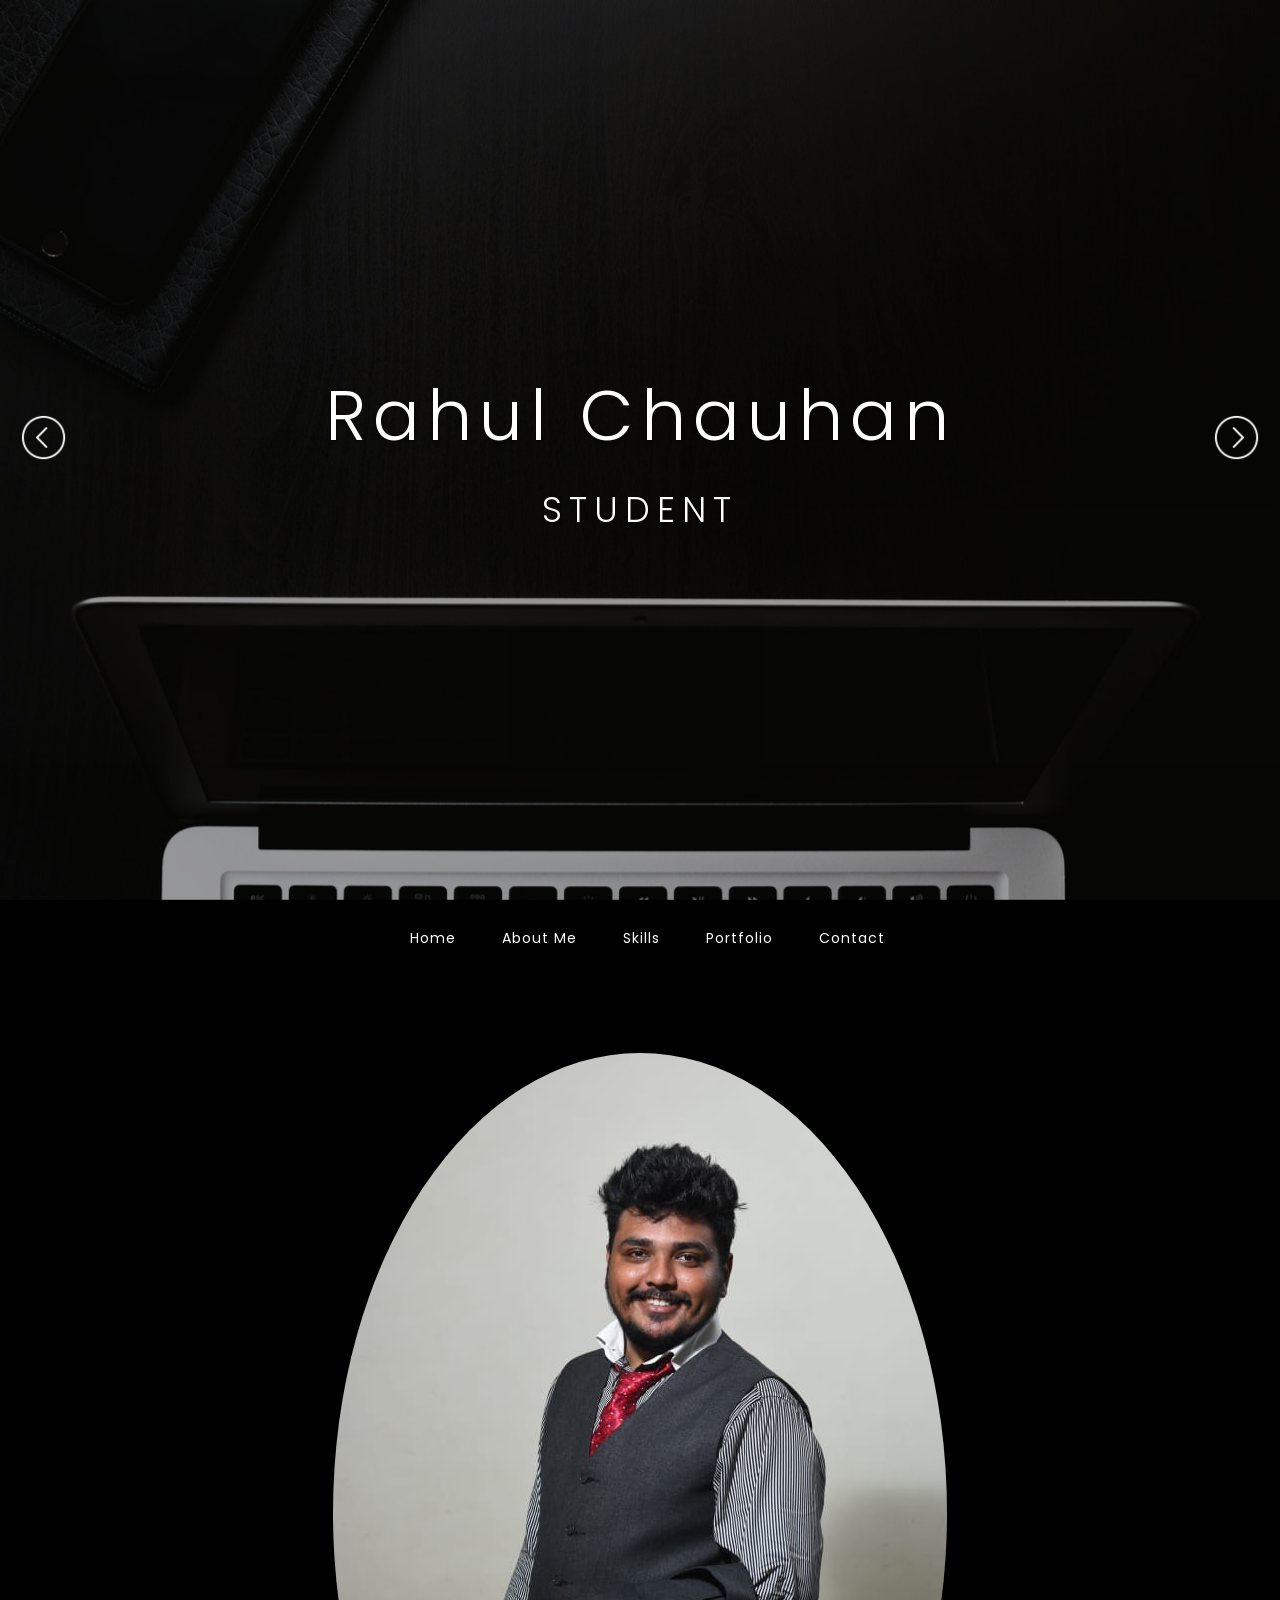
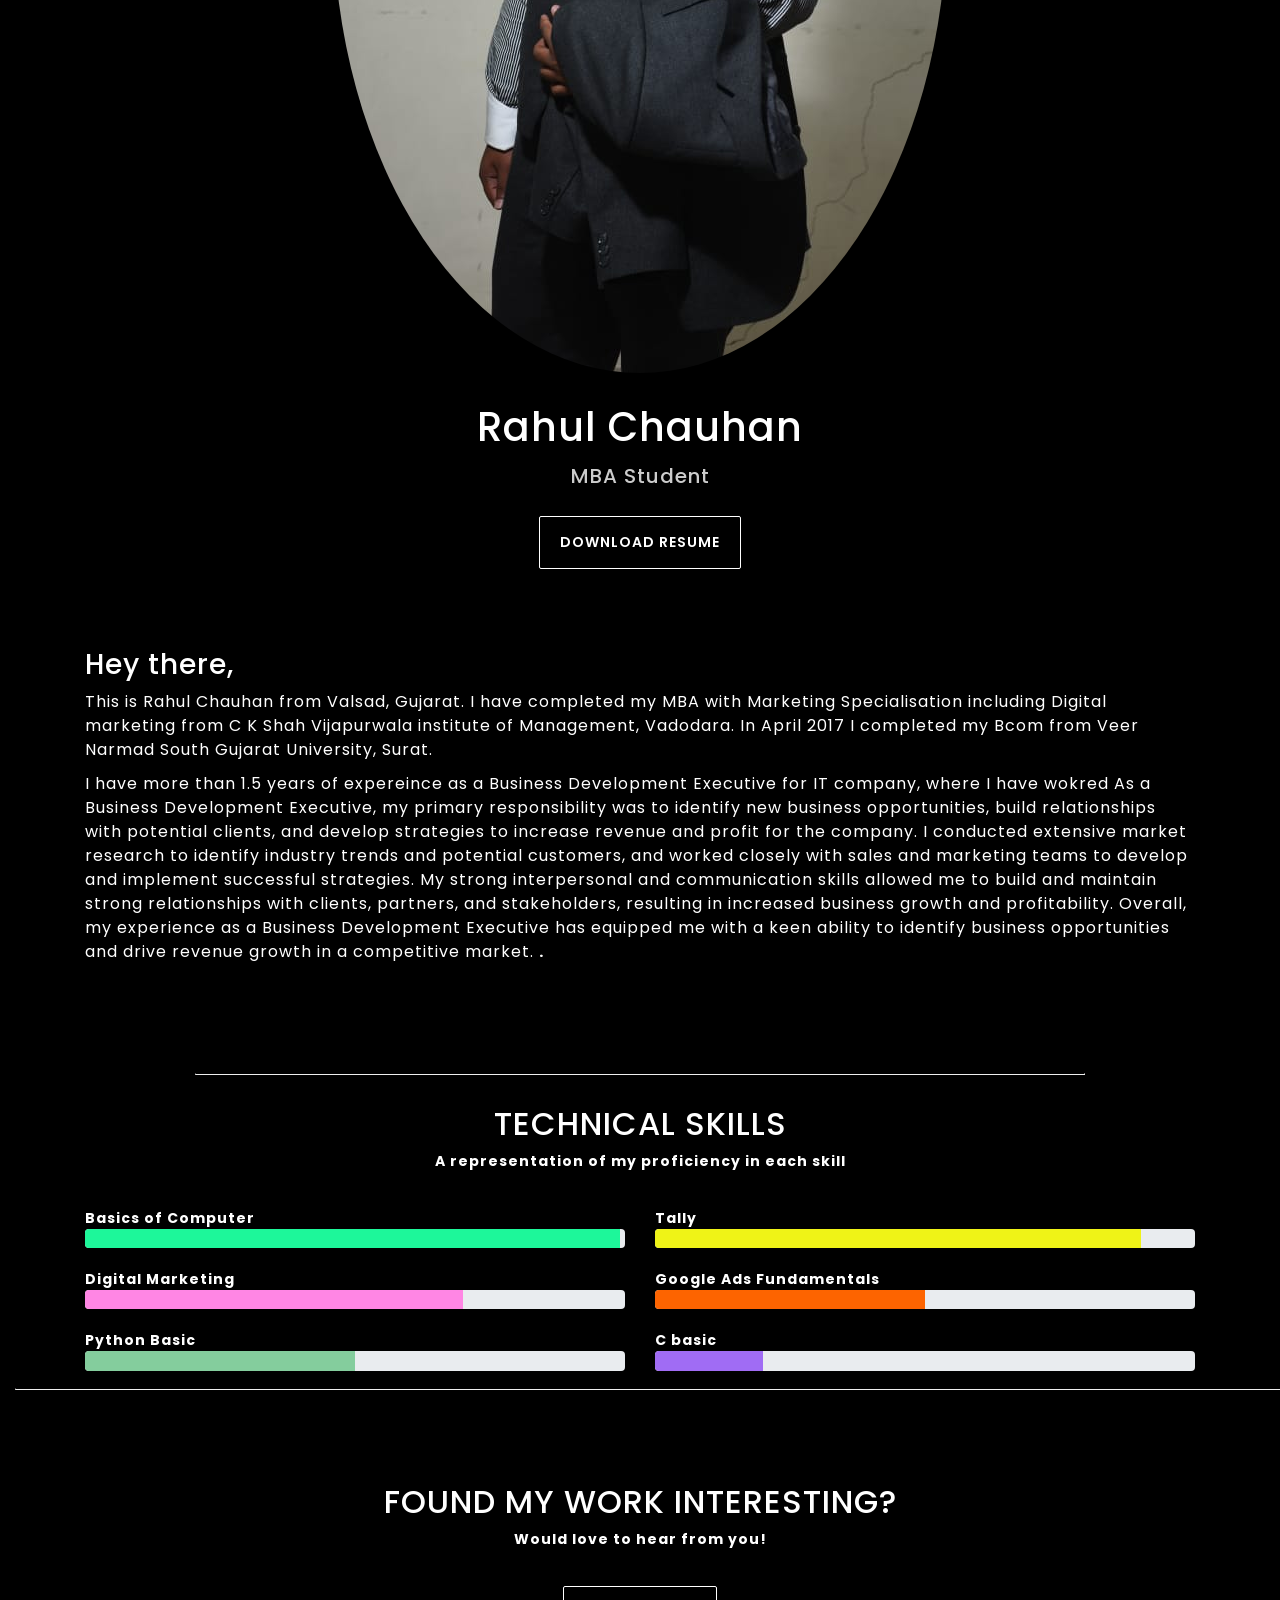
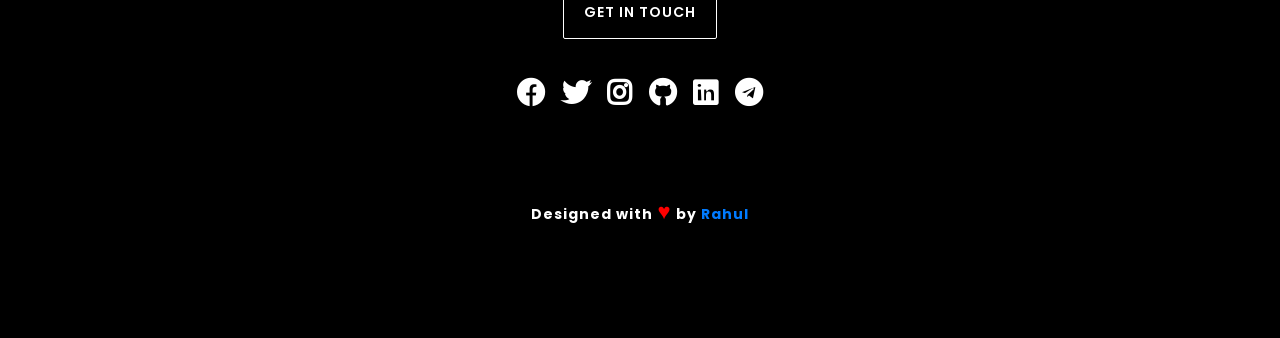
<file: index.html>
<!DOCTYPE html>
<meta http-equiv="content-type" content="text/html;charset=UTF-8" />
<!-- /Added by HTTrack -->

<head>
    <title>Rahul Chauhan</title>
    <link rel="shortcut icon" type="image/png" href="images/icons/fevicon.png">
    <meta name="viewport" content="width=device-width, initial-scale=1.0">
    <meta name="theme-color" content=#000000>
    <link rel="stylesheet" href="stackpath.bootstrapcdn.com/bootstrap/4.3.1/css/bootstrap.min.css">
    <link rel="stylesheet" href="cdn.jsdelivr.net/gh/fancyapps/fancybox%403.5.7/dist/jquery.fancybox.min.css">
    <link rel="stylesheet" href="cdnjs.cloudflare.com/ajax/libs/font-awesome/5.11.2/css/all.css">
    <link rel="stylesheet" type="text/css" href="css/style.css">
    <!-- Global site tag (gtag.js) - Google Analytics -->
    <script async src="https://www.googletagmanager.com/gtag/js?id=UA-67305507-4"></script>
    <script>
        window.dataLayer = window.dataLayer || [];

        function gtag() {
            dataLayer.push(arguments);
        }
        gtag('js', new Date());

        gtag('config', 'UA-67305507-4');

    </script>
    <!-- Global site tag (gtag.js) - Google Analytics -->
     <script async src="https://www.googletagmanager.com/gtag/js?id=G-QLSGSFWB90"></script>
<script>
  window.dataLayer = window.dataLayer || [];
  function gtag(){dataLayer.push(arguments);}
  gtag('js', new Date());

  gtag('config', 'G-QLSGSFWB90');
</script>
</head>
<!-- Google tag (gtag.js) -->
<script async src="https://www.googletagmanager.com/gtag/js?id=G-QKZ25EYQ68"></script>
<script>
  window.dataLayer = window.dataLayer || [];
  function gtag(){dataLayer.push(arguments);}
  gtag('js', new Date());

  gtag('config', 'G-QKZ25EYQ68');
</script>

<body>
    <div class="loader">
        <div class="inner"></div>
    </div>

    <div id="slides">
        <div class="overlay"></div>
        <div class="slides-container">
            <img src="images\portfolio/slide1.jpg" alt="">
            <img src="images\portfolio/slide2.jpg" alt="">
            <img src="images\portfolio/slide3.jpg" alt="">
            <img src="../d33wubrfki0l68.cloudfront.net/e438a62891028f00f0e16fdd3f2cda77a7e63e3b/c2144/images/slide4.jpg" alt="">
        </div>
        <div class="TitleMessage">
            <div class="heading">
                <p class="main">Rahul Chauhan</p>
                <p class="sub typed"></p>
            </div>
        </div>

        <nav class="slides-navigation">
            <a href="#" class="next"></a>
            <a href="#" class="prev"></a>
        </nav>
    </div>

    <nav id="navigation" class="navbar navbar-expand-lg">
        <a class="navbar-brand" href="#"></a>
        <button class="navbar-toggler" type="button" data-toggle="collapse" data-target="#navbarNav" aria-controls="navbarNav" aria-expanded="false" aria-label="Toggle navigation">
            <span class="navbar-toggler-icon"></span>
        </button>
        <div class="collapse justify-content-center navbar-collapse" id="navbarNav">
            <ul class="navbar-nav">
                <li class="nav-item active">
                    <a class="nav-link" href="#slides">Home <span class="sr-only">(current)</span></a>
                </li>
                <li class="nav-item">
                    <a class="nav-link" href="#about">About Me</a>
                </li>
                <li class="nav-item">
                    <a class="nav-link" href="#skills">Skills</a>
                </li>
                <li class="nav-item">
                    <a class="nav-link" href="#portfolio">Portfolio</a>
                </li>
                <li class="nav-item">
                    <a class="nav-link" href="#contact">Contact</a>
                </li>
                <!--<li class="nav-item">
                    <a class="nav-link" id="blog-link" href="blog.html">Blog</a>
                </li>-->
            </ul>
        </div>
    </nav>

    <section id="about" class="about_profile">
        <div class="container">
            <img class="aboutImage" src="images\portfolio/r1.jpeg" alt="">
        </div>
        <div class="heading">
            <h1>Rahul Chauhan</h1>
        </div>
        <div class="sub_heading">
            <h5>MBA Student</h5>
        </div>
        <div class="resume">
            <a href="files/Rahul's Resume.pdf" class="resumeButton">DOWNLOAD RESUME</a>
        </div>
        </div>
    </section>
    <section class="about_text">
        <div class="container">
            <h3>Hey there,</h3>
            <p class="about_para">This is Rahul Chauhan from Valsad, Gujarat. I have completed my MBA with Marketing Specialisation including Digital marketing from C K Shah Vijapurwala institute of Management, Vadodara. In April 2017 I completed my Bcom from Veer Narmad
                South Gujarat University, Surat.

            </p>
            <p class="about_para">I have more than 1.5 years of expereince as a  Business Development Executive for IT company, where I have wokred As a Business Development Executive, my primary responsibility was to identify new business opportunities, build relationships with potential clients, and develop strategies to increase revenue and profit for the company. I conducted extensive market research to identify industry trends and potential customers, and worked closely with sales and marketing teams to develop and implement successful strategies. My strong interpersonal and communication skills allowed me to build and maintain strong relationships with clients, partners, and stakeholders, resulting in increased business growth and profitability. Overall, my experience as a Business Development Executive has equipped me with a keen ability to identify business opportunities and drive revenue growth in a competitive market. <b>.
                <!--        I am a senior member on <a href="https://forum.xda-developers.com/member.php?u=6546022">XDA Developers
                    forum</a> & I have done
                lots of ROMs, Kernel, App porting & Scripting related projects on XDA forums. <a
                    href="https://forum.xda-developers.com/redmi-note-4/xiaomi-redmi-note-4-snapdragon-roms-kernels-recoveries--other-development/kernel-electrablue-kernel-redmi-note-4-t3655651"
                    target="_blank" rel="noopener">ElectraBlue
                    Kernel</a> and <a
                    href="https://forum.xda-developers.com/android/software-hacking/tweak-arkaynine-boost-script-v3-0-t3120404"
                    target="_blank" rel="noopener">ABS
                    Tweaks</a> are some of my best works.-->
            </p>
        </div>
    </section>

    <div id="skills" class="skillsSection">
        <div class="container">
            <div class="row">
                <div class="col-md-12 text-center">
                    <hr class="line" width="80%">
                    <h2>TECHNICAL SKILLS</h2>
                    <p>A representation of my proficiency in each skill</p>
                </div>
            </div>
        </div>
    </div>

    <div class="container">
        <div class="row">
            <div class="col-md-6">Basics of Computer
                <div class="progress">
                    <div class="progress-bar" role="progressbar" style="background-color:#1df79a;width:99%" aria-valuenow="60" aria-valuemin="0" aria-valuemax="100"></div>
                </div> <br>
            </div>
            <div class="col-md-6">Tally
                <div class="progress">
                    <div class="progress-bar" role="progressbar" style="background-color:#eff317;width: 90%;" aria-valuenow="90" aria-valuemin="0" aria-valuemax="100"></div>
                </div> <br>
            </div>
        </div>
        <div class="row">
            <div class="col-md-6">Digital Marketing
                <div class="progress">
                    <div class="progress-bar" role="progressbar" style="background-color: #ff86e4;width: 70%;" aria-valuenow="70" aria-valuemin="0" aria-valuemax="100"></div>
                </div> <br>
            </div>
            <div class="col-md-6">Google Ads Fundamentals
                <div class="progress">
                    <div class="progress-bar" role="progressbar" style="background-color:#fd6400;width: 50%" aria-valuenow="40" aria-valuemin="0" aria-valuemax="100"></div>
                </div> <br>
            </div>
        </div>
        <div class="row">
            <div class="col-md-6">Python Basic
                <div class="progress">
                    <div class="progress-bar" role="progressbar" style="background-color:#84cd9d;width: 50%" aria-valuenow="50" aria-valuemin="0" aria-valuemax="100"></div>
                </div> <br>
            </div>
            <div class="col-md-6">C basic
                <div class="progress">
                    <div class="progress-bar" role="progressbar" style="background-color:#a06cf4;width: 20%" aria-valuenow="76" aria-valuemin="0" aria-valuemax="100"></div>
                </div> <br>
            </div>
        </div>
        <!--  WordPress
        <div class="progress">
            <div class="progress-bar" role="progressbar" style="background-color:rgba(255, 63, 63, 0.82);width: 100%" aria-valuenow="76" aria-valuemin="0" aria-valuemax="100"></div>
        </div> -->
    </div>

    <div id="contact" class="contactSection">
        <div class="col-md-12 text-center">
            <hr class="line" width="220%"><br><br><br>
            <h2>FOUND MY WORK INTERESTING? </h2>
            <p>Would love to hear from you!</p>
            <a href="mailTo:rahulachauhan97@gmail.com" class="mailButton">GET IN TOUCH</a>
        </div>
        <div class="social">
            <a href="https://www.facebook.com/rahulchauhan97" class="facebook" target="_blank " rel="noopener"><i
                    class="fab fa-facebook fa-2x"></i></a>
            <a href="https://www.twitter.com/rahulachauhan97" class="twitter" target="_blank" rel="noopener"><i
                    class="fab fa-twitter fa-2x"></i></a>
            <a href="https://www.instagram.com/rahul_2223" class="instagram" target="_blank" rel="noopener"><i
                    class="fab fa-instagram fa-2x"></i></a>
            <a href="https://www.github.com/rahulchauhan97" class="github" target="_blank" rel="noopener"><i
                    class="fab fa-github fa-2x"></i></a>
            <a href="https://www.linkedin.com/in/rahulchauhan97" class="linkedin" target="_blank" rel="noopener"><i
                    class="fab fa-linkedin fa-2x"></i></a>
           <a href="https://t.me/rahulchauhan97" class="telegram" target="_blank" rel="noopener"><i
                    class="fab fa-telegram fa-2x"></i></a>
        
            </a>
        </div>
    </div>

    <div class="creditSection">
        <div class="col-md-12 text-center">
            <p>Designed with <span class="heart">&hearts;</span> by <a href="" target="_blank" rel="noopener">Rahul
                    </a></p>
            

        </div>
    </div>
    <div class="copyrightSection">
        <div class="col-md-12 text-center">
            <!--<p> 2019 Rahul Chauhan. All rights reserved.</p>-->
        </div>
    </div>

    <script src="ajax.googleapis.com/ajax/libs/jquery/3.4.1/jquery.min.js"></script>
    <script src="js/security.js"></script>
    <script src="js/jquery.superslides.min.js"></script>
    <script src="cdn.jsdelivr.net/gh/fancyapps/fancybox%403.5.7/dist/jquery.fancybox.min.js"></script>
    <script src="js/countUp.js"></script>
    <script src="unpkg.com/isotope-layout%403.0.6/dist/isotope.pkgd.min.js"></script>
    <script src="js/countUp-jquery.js"></script>
    <script src="js/typed.min.js"></script>
    <script src="cdnjs.cloudflare.com/ajax/libs/popper.js/1.14.7/umd/popper.min.js" integrity="sha384-UO2eT0CpHqdSJQ6hJty5KVphtPhzWj9WO1clHTMGa3JDZwrnQq4sF86dIHNDz0W1" crossorigin="anonymous"></script>
    <script src="stackpath.bootstrapcdn.com/bootstrap/4.3.1/js/bootstrap.min.js" integrity="sha384-JjSmVgyd0p3pXB1rRibZUAYoIIy6OrQ6VrjIEaFf/nJGzIxFDsf4x0xIM+B07jRM" crossorigin="anonymous"></script>
    <script src="js/script.js"></script>


        <!-- Google Tag Manager (noscript) -->
        <noscript><iframe src="https://www.googletagmanager.com/ns.html?id=GTM-WWCJNVQ"
        height="0" width="0" style="display:none;visibility:hidden"></iframe></noscript>
        <!-- End Google Tag Manager (noscript) -->
</body>


<!-- Mirrored from www.vipuljha.com/ by HTTrack Website Copier/3.x [XR&CO'2014], Wed, 10 Jun 2020 07:58:16 GMT -->

</html>
</file>
<file: css/style.css>
@import url("https://fonts.googleapis.com/css?family=Poppins:400,500&amp;display=swap");
@import "superslides.css";
* {
    margin: 0;
    padding: 0;
    box-sizing: border-box;
}

body {
    font-family: 'Poppins', sans-serif;
    font-size: 14px;
    color: #fff;
    background-color: #000;
    letter-spacing: 1px;
}

.overlay {
    width: 100%;
    height: 100%;
    position: absolute;
    z-index: 3;
    background-color: rgba(0, 0, 0, 0.4);
}

.slides-navigation {
    z-index: 6;
}

.slides-navigation .prev,
.slides-navigation .next {
    width: 47px;
    height: 47px;
    background-size: cover;
    background-repeat: no-repeat;
}

.slides-navigation a.prev {
    left: 20px;
    background-image: url(../images/icons/previous.png);
}

.slides-navigation a.next {
    right: 20px;
    background-image: url(../images/icons/next.png);
}

.TitleMessage {
    position: absolute;
    width: 100%;
    height: 250px;
    top: 50%;
    z-index: 5;
    text-align: center;
    margin-top: -105px;
}

.TitleMessage .heading p {
    color: #ffffff;
    text-shadow: 0px 2px 5px rgba(0, 0, 0, 0.4);
    font-weight: 100;
    letter-spacing: 7px;
}

.TitleMessage .heading .main {
    font-size: 50px;
    font-weight: 300;
}

.TitleMessage .heading .sub {
    font-size: 25px;
    font-weight: 300;
}

.about_profile {
    padding: 80px 0px;
    background-color: #000;
}

.aboutImage {
    max-width: 100%;
    max-height: auto;
    border-radius: 50%;
    display: block;
    margin-left: auto;
    margin-right: auto;
}

.about_text {
    background-color: #000;
    color: #fff;
    margin-top: -1px;
    margin-bottom: -1px;
}

.heading {
    padding-top: 30px;
    text-align: center;
    color: #ffffff;
}

.sub_heading {
    padding-top: 5px;
    text-align: center;
    color: rgba(255, 255, 255, 0.8);
}

.resume {
    text-align: center;
    color: #ffffff;
}

.about_para {
    margin-bottom: 0px;
    padding-bottom: 10px;
    font-size: 16px;
}

.skillsSection {
    padding: 100px 0;
    background-color: #000;
    color: #fff;
    margin-bottom: -80px;
}

@media screen and (max-width: 1336px) {
    .TitleMessage .heading .main {
        font-size: 70px;
        margin-top: -12px;
        font-weight: 300;
    }
    .TitleMessage .heading .sub {
        font-size: 35px;
        font-weight: 300;
        position: relative;
    }
}

@media screen and (max-width: 731px) {
    .TitleMessage .heading .main {
        margin-top: -10px;
        font-size: 30px;
        font-weight: 300;
    }
}

@media screen and (max-width: 628px) {
    .TitleMessage .heading .main {
        font-size: 30px;
        font-weight: 300;
    }
}

@media screen and (max-width: 530px) {
    .TitleMessage .heading .main {
        position: relative;
        top: 45px;
        font-size: 25px;
    }
    .TitleMessage .heading .sub {
        font-size: 15px;
        font-weight: 300;
        position: relative;
        top: 35px;
    }
    .slides-navigation .prev,
    .slides-navigation .next {
        width: 25px;
        height: 25px;
    }
}

.squareItem {
    margin-top: 60px;
    position: relative;
}

.squareInnerContainer {
    position: relative;
    padding: 50px 15px 35px;
    text-align: center;
    border: 2px solid #444;
    border-top: none;
}

.squareInnerContainer:before,
.squareInnerContainer:after {
    content: '';
    position: absolute;
    top: 0px;
    width: 30%;
    border-bottom: 2px solid #444;
}

.squareInnerContainer:before {
    right: 0px;
}

.squareInnerContainer:after {
    left: 0px
}

.squareContent h2 {
    font-size: 56px;
    margin-bottom: 10px;
    font-weight: 400;
}

@media screen and (max-width: 1024px) {
    .squareContent h2 {
        font-size: 41px;
        margin-bottom: 10px;
        font-weight: 400;
    }
}

.squareContent h3 {
    font-size: 12px;
    font-weight: 600;
    margin: 0;
}

.squareIcon {
    position: absolute;
    left: 50%;
    top: -30px;
    width: 40%;
    height: 60px;
    font-size: 45px;
    margin-left: -20%;
    color: #444;
}

.statsSection {
    padding-bottom: 100px;
    background-color: #000;
    color: #fff;
    margin-bottom: -1px;
    margin-top: -4px;
}

.contactSection {
    padding-bottom: 20px;
    background-color: #000;
    color: #fff;
    margin-bottom: -4px;
    margin-top: -4px;
}

.mailButton,
.resumeButton {
    color: #fff;
    padding: 15px 20px;
    display: inline-block;
    margin-top: 20px;
    border: 1px solid #fff;
    border-radius: 2px;
}

.filter {
    text-align: center;
    width: 100%;
    margin-left: auto;
    margin-right: auto;
}

.filter ul {
    display: inline-block;
    padding: 5px;
    margin: auto;
    width: 100%;
}

.filter li {
    display: inline-block;
    padding: 5px;
}

.filter a {
    color: #fff;
    border: 1px solid #fff;
    display: block;
    width: 100px;
    line-height: 40px;
    transition: .3s;
}

.filter .current {
    background-color: rgba(255, 255, 255, 0.8);
    ;
    border-color: #fff;
    color: #000000;
}

.filter a:hover {
    background-color: rgba(255, 255, 255, 0.8);
    ;
    border-color: #fff;
    color: #000000;
    text-decoration: none;
    transition: .3s;
}

.statsSection .heading {
    text-align: center;
    padding-bottom: 40px;
    width: 100%;
}

.items li {
    display: inline-block;
    padding: 5px;
}

.itemsContainer {
    width: 100%;
    margin-left: 20px;
    margin-right: 20px;
    margin-top: 50px;
}

.items li img {
    width: 100%;
    -webkit-transition: all 0.3s linear, 1s;
    -ms-transition: all 0.3s linear, 1s;
    -mz-transition: all 0.3s linear, 1s;
    -o-transition: all 0.3s linear, 1s;
    -transition: all 0.3s linear, 1s;
}

.items .item {
    position: relative;
    display: block;
    overflow: hidden;
}

.items .icons {
    position: absolute;
    width: 90px;
    height: 40px;
    left: 50%;
    top: 50%;
    margin: -20px auto 0 -47px;
    text-align: center;
    z-index: 3;
}

.items .icons i {
    color: #fff;
    font-size: 20px;
    margin-top: 9px;
}

.items a {
    width: 40px;
    height: 40px;
    background-color: #000;
    position: relative;
    display: inline-block;
    -webkit-transition: all 0.2s linear, 0.2s;
    -moz-transition: all 0.2s linear, 0.2s;
    -o-transition: all 0.2s linear, 0.2s;
    -ms-transition: all 0.2s linear, 0.2s;
    -transition: all 0.2s linear, 0.2s;
}

.items .imageOverlay {
    width: 100%;
    height: 100%;
    background-color: rgba(0, 0, 0, 0.5);
    position: absolute;
    left: 0px;
    top: 0px;
    opacity: 0;
    -webkit-transition: all 0.2s linear, 1s;
    -moz-transition: all 0.2s linear, 1s;
    -o-transition: all 0.2s linear, 1s;
    -ms-transition: all 0.2s linear, 1s;
    -transition: all 0.2s linear, 1s;
}

.items .item:hover .imageOverlay {
    opacity: 1;
}

.items .openButton {
    float: left;
    left: -250px;
}

.items .projectLink {
    float: right;
    right: -250px;
}

.items .item:hover .openButton {
    left: 0px;
}

.items .item:hover .projectLink {
    right: 0px;
}

.items .item:hover img {
    -webkit-transform: scale(1.05, 1.05);
    -moz-transform: scale(1.05, 1.05);
    -o-transform: scale(1.05, 1.05);
    -ms-transform: scale(1.05, 1.05);
    -transform: scale(1.05, 1.05);
}

.items {
    padding: 0;
}

.copyrightSection {
    background-color: #000;
    color: #fff;
    padding: 30px 5px;
}

.copyrightSection p {
    margin: 0;
}

.social {
    margin-top: 40px;
    text-align: center;
    width: 100%;
    display: inline-block;
}

.facebook {
    color: #fff;
    padding: 6px;
}

.facebook:hover {
    color: #4171da;
}

.twitter {
    color: #fff;
    padding: 6px;
}

.twitter:hover {
    color: #55acee;
}

.youtube {
    color: #fff;
    padding: 6px;
}

.youtube:hover {
    color: #f03333;
}

.linkedin {
    color: #fff;
    padding: 6px;
}

.linkedin:hover {
    color: #23a9f1;
}

.github {
    color: #fff;
    padding: 6px;
}

.github:hover {
    color: #0380b9;
}

.telegram {
    color: #fff;
    padding: 6px;
}

.telegram:hover {
    color: #1c6d92;
}

.instagram {
    color: #fff;
    padding: 6px;
}

.instagram:hover {
    color: #6492b8;
}

.dev {
    color: #fff;
    padding: 6px;
}

.dev:hover {
    color: #2ae48d;
}

.line {
    color: #fff;
    display: block;
    margin-top: 0px;
    margin-bottom: 30px;
    margin-left: auto;
    margin-right: auto;
    border-style: inset;
    size: 10px;
    border-width: 1px;
}

#navigation {
    background-color: rgba(0, 0, 0, 0.9);
    padding: 20px 10px;
    z-index: 100;
    width: 100%;
    margin-bottom: -4px;
}

#navigation li {
    padding: 0 10px;
    transition: .3s;
    margin-right: 10px;
}

#navigation li:hover {
    font-weight: 600;
    transition: .3s;
    transform: scale(1.2);
}

#navigation li a {
    color: #fff;
}

.navbar-brand {
    color: #fff;
    margin-bottom: 5px;
    margin-left: 8px;
}

.navbar-brand:hover {
    color: #fff;
}

.navbar-toggler-icon {
    background: url(../images/icons/menu.png);
    background-size: 100%;
}

.navbar-toggler:focus,
.navbar-toggler:active {
    outline: none;
    box-shadow: none;
}

.fixedNav #navigation {
    position: fixed;
    top: 0;
}

.loader {
    width: 100%;
    height: 100%;
    background-color: #000;
    position: fixed;
    top: 0px;
    left: 0px;
    z-index: 1000;
}

.loader .inner {
    width: 100%;
    height: 100%;
    background: url(../images/loader.gif) center center no-repeat;
}

.progress,
.progress-bar {
    height: 1.2rem;
    transition: .3s;
}

.progress-bar:hover {
    cursor: pointer;
    filter: invert(100%);
    transition: .5s;
}

@media screen and (max-width: 993px) {
    #navigation li:hover {
        transition: .3s;
        transform: scale(1);
        margin-left: 20px;
    }
}

@keyframes fillBar {
    to {
        transform: scaleX(1);
    }
}

.resumeButton,
.mailButton {
    text-decoration: none;
    font-weight: 600;
    transition: .4s;
}

.resumeButton:hover,
.mailButton:hover {
    border-radius: 25px;
    background-color: rgba(255, 255, 255, 0.8);
    color: #444;
    transition: .4s;
    text-decoration: none;
}

.filter .filter-apps:hover {
    background-color: #3f51b5;
    color: white;
}

.filter .filter-eb:hover {
    background-color: #00897b;
    color: white;
}

.filter .filter-roms:hover {
    background-color: #ef6c00;
    color: white;
}

.filter .filter-websites:hover {
    background-color: #607d8b;
    color: white;
}

.filter .filter-other:hover {
    background-color: #00695f;
    color: white;
}

.heart {
    color: red;
    font-size: 22px;
}

.creditSection {
    margin-top: 20px;
    padding: 50px;
}

.creditSection p {
    margin: 0;
}


/* GreyMod */


/* ############### */


/* body,
 .about_profile,
 .about_text,
 .skillsSection,
 .statsSection,
 .contactSection,
 .items a, 
 .copyrightSection, 
 .loader {
   background-color: #1b1b1b;
 }
#navigation {
  background-color: rgba(27,27,27,0.8);
}

.resumeButton {
  background-color: #009688;
} */


/* ############### */
</file>
